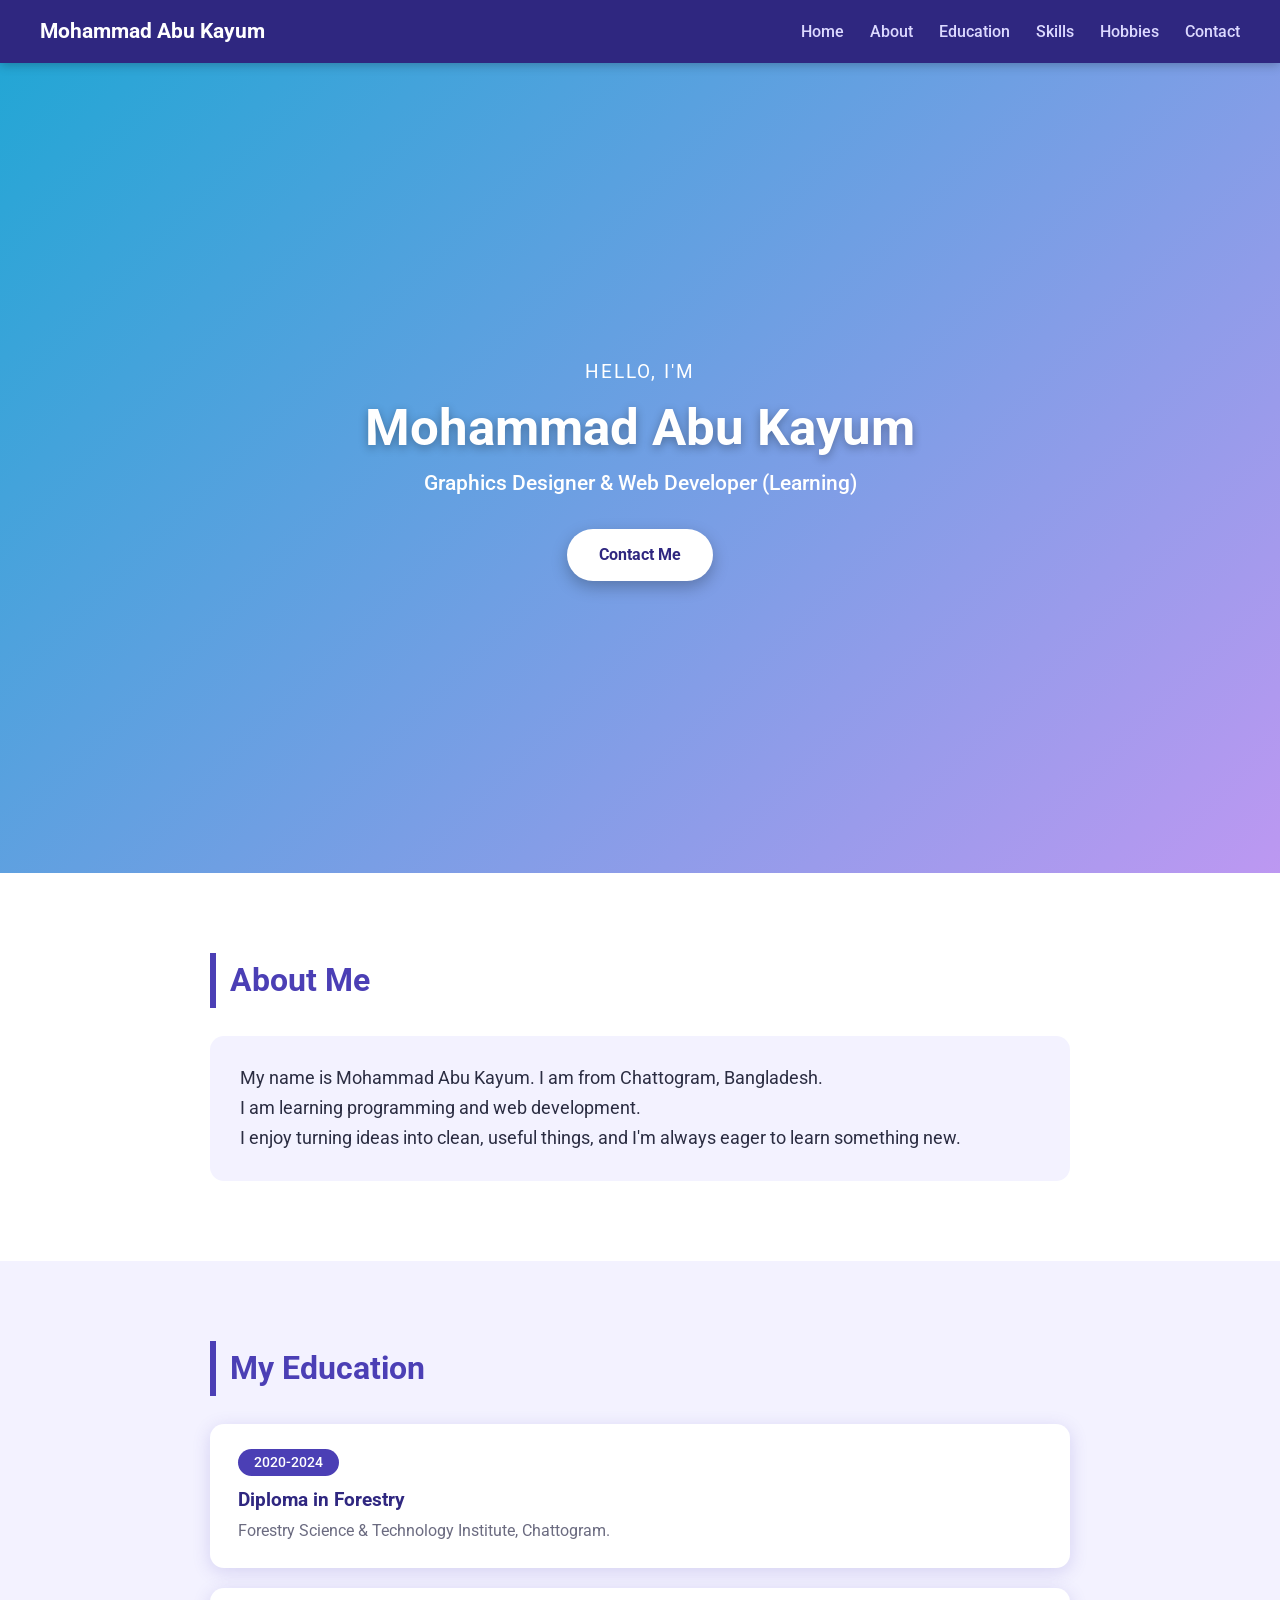
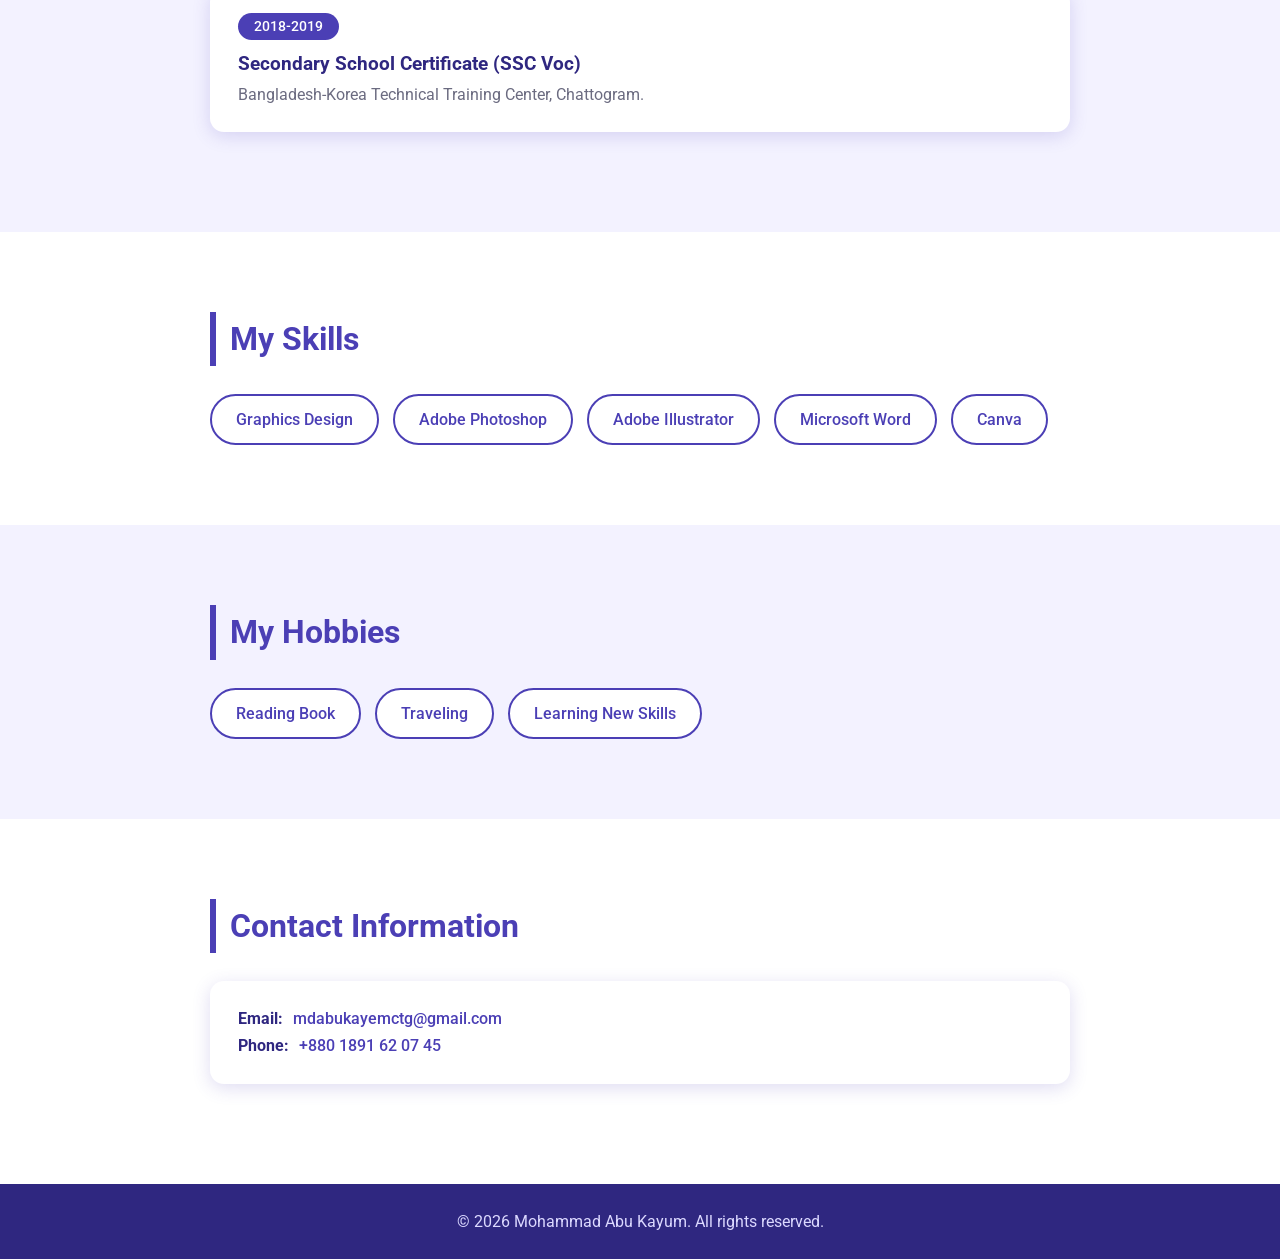
<file: index.html>
<!doctype html>
<html lang="en">
<head>
  <meta charset="UTF-8">
  <meta name="viewport" content="width=device-width, initial-scale=1.0">
  <title>Mohammad Abu Kayum | Portfolio</title>
  <link rel="preconnect" href="https://fonts.googleapis.com">
  <link rel="preconnect" href="https://fonts.gstatic.com" crossorigin>
  <link href="https://fonts.googleapis.com/css2?family=Roboto:wght@400;500;700&display=swap" rel="stylesheet">
  <link rel="stylesheet" href="style.css">
</head>
<body>

  <header class="navbar">
    <a href="#Home" class="logo">Mohammad Abu Kayum</a>
    <nav>
      <a href="#Home">Home</a>
      <a href="#About">About</a>
      <a href="#Education">Education</a>
      <a href="#Skills">Skills</a>
      <a href="#Hobbies">Hobbies</a>
      <a href="#Contact">Contact</a>
    </nav>
  </header>

  <main>

    <section id="Home" class="hero">
      <div class="hero-text">
        <p class="hero-hello">Hello, I'm</p>
        <h1>Mohammad Abu Kayum</h1>
        <h3>Graphics Designer &amp; Web Developer (Learning)</h3>
        <a href="#Contact" class="btn">Contact Me</a>
      </div>
    </section>

    <section id="About" class="section">
      <h2>About Me</h2>
      <p class="about-text">
        My name is Mohammad Abu Kayum. I am from Chattogram, Bangladesh. <br>
        I am learning programming and web development.<br>
        I enjoy turning ideas into clean, useful things, and I'm always eager to learn something new.
      </p>
    </section>

    <section id="Education" class="section alt">
      <h2>My Education</h2>
      <div class="card">
        <span class="year">2020-2024</span>
        <h4>Diploma in Forestry</h4>
        <p>Forestry Science &amp; Technology Institute, Chattogram.</p>
      </div>
      <div class="card">
        <span class="year">2018-2019</span>
        <h4>Secondary School Certificate (SSC Voc)</h4>
        <p>Bangladesh-Korea Technical Training Center, Chattogram.</p>
      </div>
    </section>

    <section id="Skills" class="section">
      <h2>My Skills</h2>
      <div class="skill-list">
        <div class="skill">Graphics Design</div>
        <div class="skill">Adobe Photoshop</div>
        <div class="skill">Adobe Illustrator</div>
        <div class="skill">Microsoft Word</div>
        <div class="skill">Canva</div>
      </div>
    </section>

    <section id="Hobbies" class="section alt">
      <h2>My Hobbies</h2>
      <div class="skill-list">
        <div class="skill">Reading Book</div>
        <div class="skill">Traveling</div>
        <div class="skill">Learning New Skills</div>
      </div>
    </section>

    <section id="Contact" class="section">
      <h2>Contact Information</h2>
      <div class="card">
        <p><strong>Email:</strong> <a href="mailto:mdabukayemctg@gmail.com">mdabukayemctg@gmail.com</a></p>
        <p><strong>Phone:</strong> <a href="tel:+8801891620745">+880 1891 62 07 45</a></p>
      </div>
    </section>

  </main>

  <footer>
    <p>&copy; 2026 Mohammad Abu Kayum. All rights reserved.</p>
  </footer>

</body>
</html>
</file>
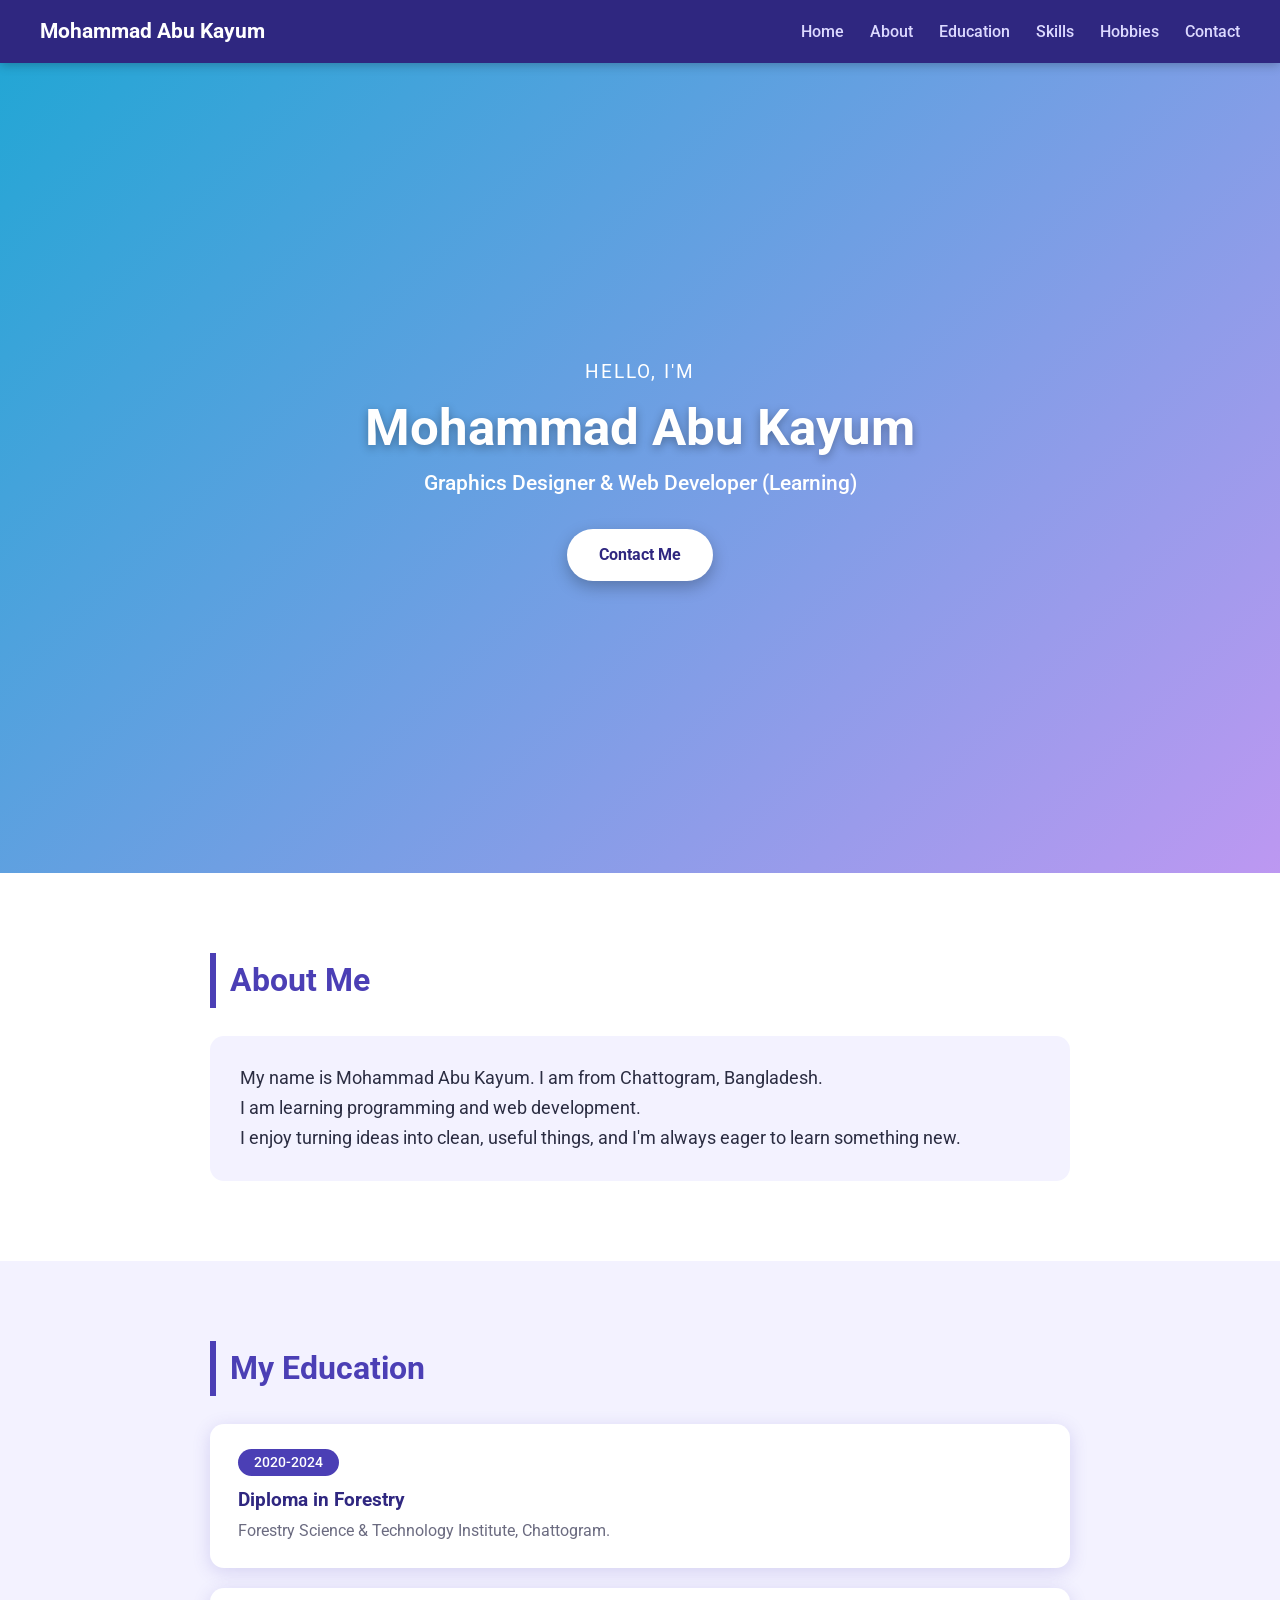
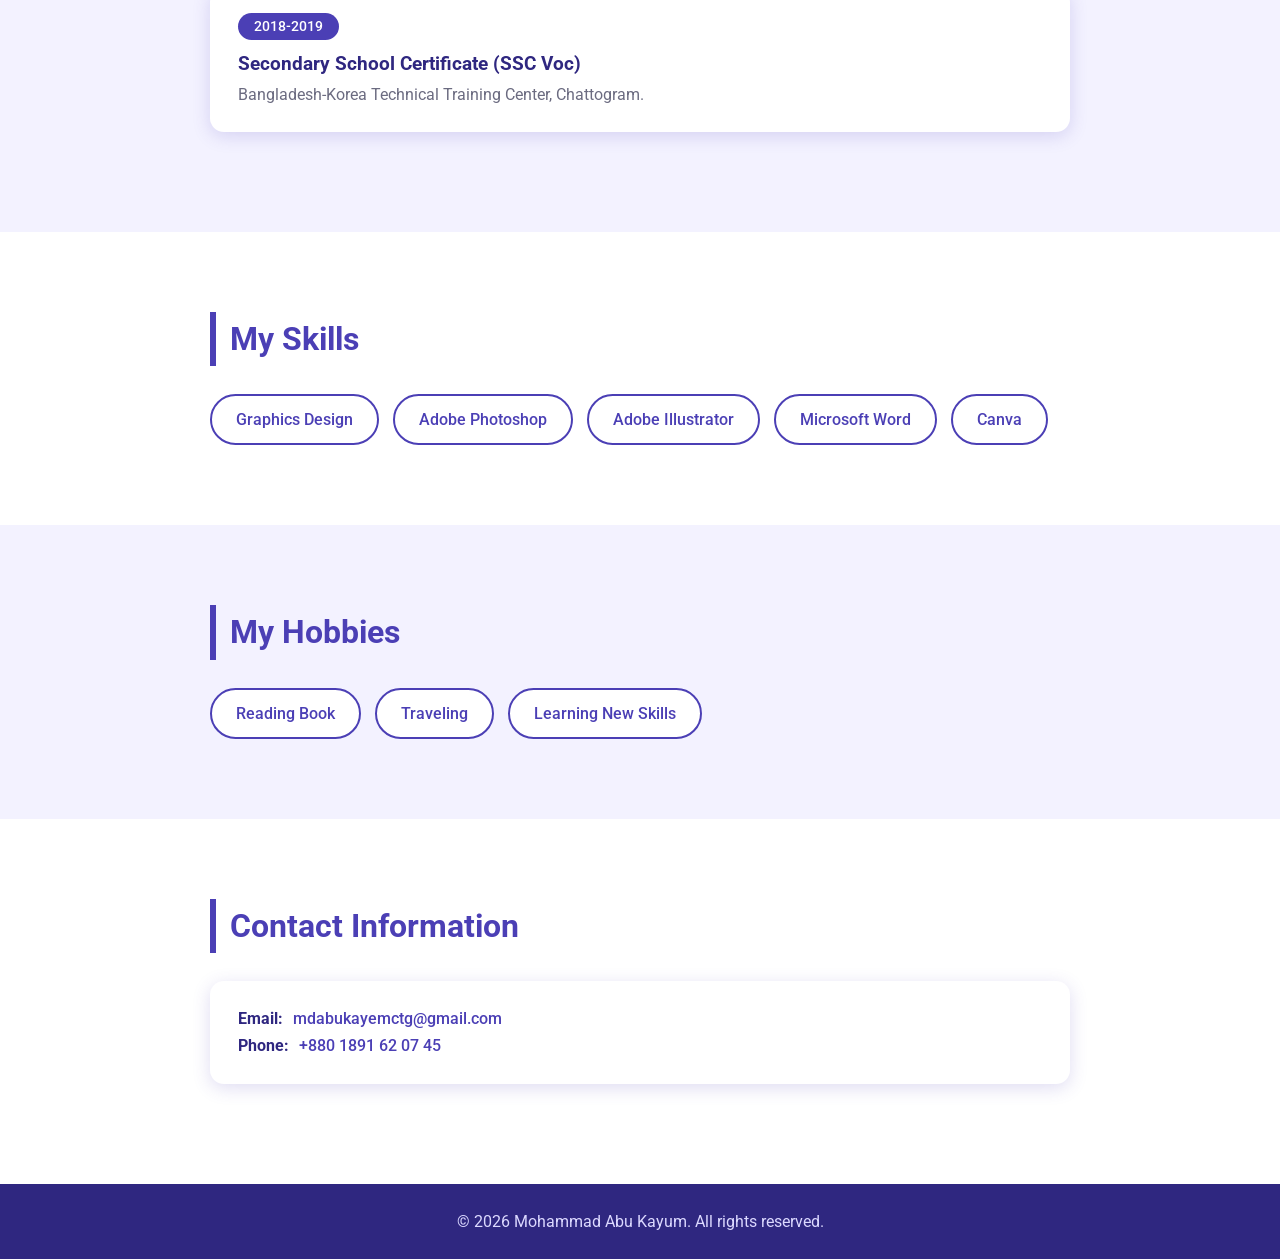
<file: practice.html>
<!doctype html>
<html lang="en">
<head>
  <meta charset="UTF-8">
  <meta name="viewport" content="width=device-width, initial-scale=1.0">
  <title>Mohammad Abu Kayum | Portfolio</title>
  <link rel="preconnect" href="https://fonts.googleapis.com">
  <link rel="preconnect" href="https://fonts.gstatic.com" crossorigin>
  <link href="https://fonts.googleapis.com/css2?family=Roboto:wght@400;500;700&display=swap" rel="stylesheet">
  <link rel="stylesheet" href="style.css">
</head>
<body>

  <header class="navbar">
    <a href="#Home" class="logo">Mohammad Abu Kayum</a>
    <nav>
      <a href="#Home">Home</a>
      <a href="#About">About</a>
      <a href="#Education">Education</a>
      <a href="#Skills">Skills</a>
      <a href="#Hobbies">Hobbies</a>
      <a href="#Contact">Contact</a>
    </nav>
  </header>

  <main>

    <section id="Home" class="hero">
      <div class="hero-text">
        <p class="hero-hello">Hello, I'm</p>
        <h1>Mohammad Abu Kayum</h1>
        <h3>Graphics Designer &amp; Web Developer (Learning)</h3>
        <a href="#Contact" class="btn">Contact Me</a>
      </div>
    </section>

    <section id="About" class="section">
      <h2>About Me</h2>
      <p class="about-text">
        My name is Mohammad Abu Kayum. I am from Chattogram, Bangladesh. <br>
        I am learning programming and web development.<br>
        I enjoy turning ideas into clean, useful things, and I'm always eager to learn something new.
      </p>
    </section>

    <section id="Education" class="section alt">
      <h2>My Education</h2>
      <div class="card">
        <span class="year">2020-2024</span>
        <h4>Diploma in Forestry</h4>
        <p>Forestry Science &amp; Technology Institute, Chattogram.</p>
      </div>
      <div class="card">
        <span class="year">2018-2019</span>
        <h4>Secondary School Certificate (SSC Voc)</h4>
        <p>Bangladesh-Korea Technical Training Center, Chattogram.</p>
      </div>
    </section>

    <section id="Skills" class="section">
      <h2>My Skills</h2>
      <div class="skill-list">
        <div class="skill">Graphics Design</div>
        <div class="skill">Adobe Photoshop</div>
        <div class="skill">Adobe Illustrator</div>
        <div class="skill">Microsoft Word</div>
        <div class="skill">Canva</div>
      </div>
    </section>

    <section id="Hobbies" class="section alt">
      <h2>My Hobbies</h2>
      <div class="skill-list">
        <div class="skill">Reading Book</div>
        <div class="skill">Traveling</div>
        <div class="skill">Learning New Skills</div>
      </div>
    </section>

    <section id="Contact" class="section">
      <h2>Contact Information</h2>
      <div class="card">
        <p><strong>Email:</strong> <a href="mailto:mdabukayemctg@gmail.com">mdabukayemctg@gmail.com</a></p>
        <p><strong>Phone:</strong> <a href="tel:+8801891620745">+880 1891 62 07 45</a></p>
      </div>
    </section>

  </main>

  <footer>
    <p>&copy; 2026 Mohammad Abu Kayum. All rights reserved.</p>
  </footer>

</body>
</html>
</file>
<file: style.css>
* {
  margin: 0;
  padding: 0;
  box-sizing: border-box;
}
:root {
  --primary: #4b3fb5;
  --primary-dark: #2f2780;
  --text: #2b2d42;
  --muted: #6b6b80;
  --light: #f3f2ff;
  --white: #ffffff;
}

html {
  scroll-behavior: smooth;
  scroll-padding-top: 80px;
}

body {
  font-family: "Roboto", Arial, sans-serif;
  font-size: 16px;
  line-height: 1.7;
  color: var(--text);
  background-color: var(--white);
}

h1 { font-size: 3rem; line-height: 1.2; }
h2 { font-size: 2rem; }
h3 { font-size: 1.3rem; font-weight: 500; }
h4 { font-size: 1.2rem; color: var(--primary-dark); }

a { text-decoration: none; }

.navbar {
  position: sticky;
  top: 0;
  z-index: 10;
  display: flex;
  justify-content: space-between;
  align-items: center;
  flex-wrap: wrap;
  padding: 14px 40px;
  background-color: var(--primary-dark);
  box-shadow: 0 2px 10px rgba(0, 0, 0, 0.25);
}

.logo {
  color: var(--white);
  font-size: 1.3rem;
  font-weight: 700;
}

.navbar nav a {
  margin-left: 22px;
  padding-bottom: 3px;
  color: #dcd9ff;
  font-weight: 500;
  border-bottom: 2px solid transparent;
  transition: color 0.2s, border-color 0.2s;
}

.navbar nav a:hover {
  color: var(--white);
  border-bottom-color: #f093fb;
}

.hero {
  
  min-height: 90vh;
  display: flex;
  justify-content: center;
  align-items: center;
  text-align: center;
  padding: 60px 20px;
  color: var(--white);
  background: linear-gradient(-45deg, #667eea, #764ba2, #f093fb, #23a6d5);
  background-size: 400% 400%;
  animation: moveBg 15s ease infinite;
}

@keyframes moveBg {
  0%   { background-position: 0% 50%; }
  50%  { background-position: 100% 50%; }
  100% { background-position: 0% 50%; }
}

.hero-text {
  max-width: 700px;
}

.hero-hello {
  font-size: 1.2rem;
  letter-spacing: 2px;
  text-transform: uppercase;
}

#Home h1 {
  font-size: 3.2rem;
  margin: 8px 0;
  text-shadow: 0 3px 10px rgba(0, 0, 0, 0.3);
}

.hero h3 {
  margin-bottom: 28px;
}

.btn {
  display: inline-block;
  padding: 12px 32px;
  background-color: var(--white);
  color: var(--primary-dark);
  font-weight: 700;
  text-transform: capitalize;
  border-radius: 30px;
  box-shadow: 0 6px 16px rgba(0, 0, 0, 0.25);
  transition: transform 0.2s, background-color 0.2s;
}

.btn:hover {
  background-color: var(--light);
  transform: translateY(-3px);
}

.section {
  padding: 80px 20px;
}

.section > * {
  max-width: 860px;
  margin-left: auto;
  margin-right: auto;
}

.section.alt {
  background-color: var(--light);
}

.section h2 {
  color: var(--primary);
  margin-bottom: 28px;
  padding-left: 14px;
  border-left: 6px solid var(--primary);
}

.about-text {
  padding: 28px 30px;
  font-size: 1.1rem;
  background-color: var(--light);
  border-radius: 14px;
}

.card {
  padding: 24px 28px;
  margin-bottom: 20px;
  background-color: var(--white);
  border-radius: 14px;
  box-shadow: 0 4px 18px rgba(75, 63, 181, 0.18);
}

.year {
  display: inline-block;
  margin-bottom: 8px;
  padding: 2px 16px;
  background-color: var(--primary);
  color: var(--white);
  font-size: 0.85rem;
  font-weight: 500;
  border-radius: 20px;
}

.card p {
  color: var(--muted);
}

.card strong {
  margin-right: 6px;
  color: var(--primary-dark);
}

.card a {
  color: var(--primary);
  font-weight: 500;
}

.card a:hover {
  text-decoration: underline;
}

.skill-list {
  display: flex;
  flex-wrap: wrap;
  gap: 14px;
}

.skill {
  padding: 10px 24px;
  background-color: var(--white);
  color: var(--primary);
  font-weight: 500;
  border: 2px solid var(--primary);
  border-radius: 30px;
  transition: background-color 0.2s, color 0.2s, transform 0.2s;
}

.skill:hover {
  background-color: var(--primary);
  color: var(--white);
  transform: translateY(-3px);
}

footer {
  padding: 24px 20px;
  text-align: center;
  background-color: var(--primary-dark);
  color: #dcd9ff;
}

@media (max-width: 700px) {
  .navbar {
    justify-content: center;
    padding: 10px 16px;
  }

  .navbar nav a {
    margin: 0 8px;
  }

  #Home h1 {
    font-size: 2.1rem;
  }

  .section {
    padding: 50px 16px;
  }
}
</file>
